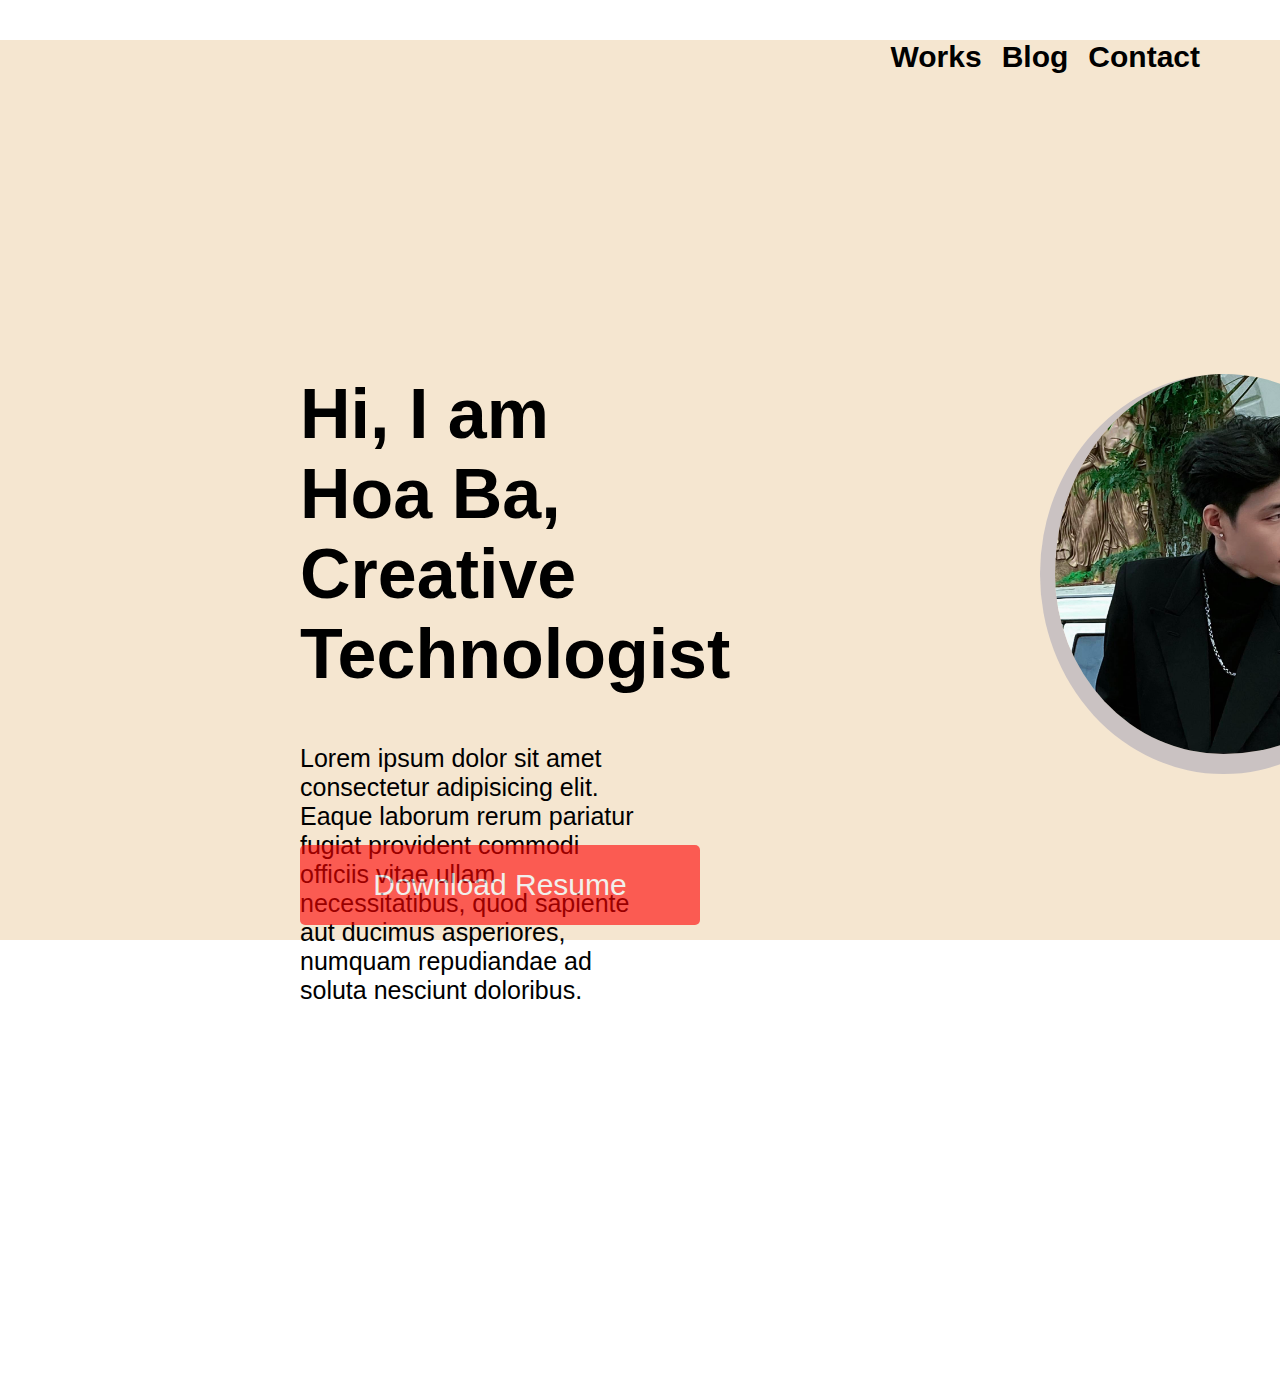
<file: baitapss10/bai4/index.html>
<!DOCTYPE html>
<html lang="en">
<head>
    <meta charset="UTF-8">
    <meta name="viewport" content="width=device-width, initial-scale=1.0">
    <title>Document</title>
    <link rel="stylesheet" href="style.css">
</head>
<body>
    <div class="main">
        <header>
            <ul>
                <li><a href="#">Works</a></li>
                <li><a href="#">Blog</a></li>
                <li><a href="#">Contact</a></li>
            </ul>
        </header>
        <section>
            <div class="ndd">
         <div class="nd">
            <h1> Hi, I am Hoa Ba, <br> Creative Technologist</h1>
            <p>Lorem ipsum dolor sit amet consectetur adipisicing elit. Eaque laborum rerum pariatur fugiat provident commodi officiis vitae ullam necessitatibus, quod sapiente aut ducimus asperiores, numquam repudiandae ad soluta nesciunt doloribus.</p>
        </div>
        <img src="./475916898_438099192627500_2488500440776929394_n.jpg" alt="">
       </div>
        <button>Download Resume</button>
        </section>
        
    </div>
</body>
</html>
</file>
<file: baitapss10/bai4/style.css>
img{border-radius:50%;width:380px;height:400px;border-left:15px solid #cac2c2;border-bottom:20px solid #cac2c2}.main{background-color:#f5e6d0;height:100vh}*{margin:0;font-family:sans-serif;box-sizing:border-box;padding:0}section{margin:300px;height:1000px}h1{font-size:70px}ul{display:flex;justify-content:flex-end;width:100%;margin-top:40px;padding-right:70px}ul li{list-style:none;font-size:13px}ul a{text-decoration:none;font-size:30px;margin:10px;color:#000;font-weight:600}.nd{width:50%;margin-right:400px}.nd p{margin-top:50px;font-size:25px;height:100px}.ndd{display:flex}button{margin-top:1px;font-size:30px;width:400px;height:80px;background-color:red;border-radius:5px;color:#f0f8ff;opacity:.6;border:none}
</file>
